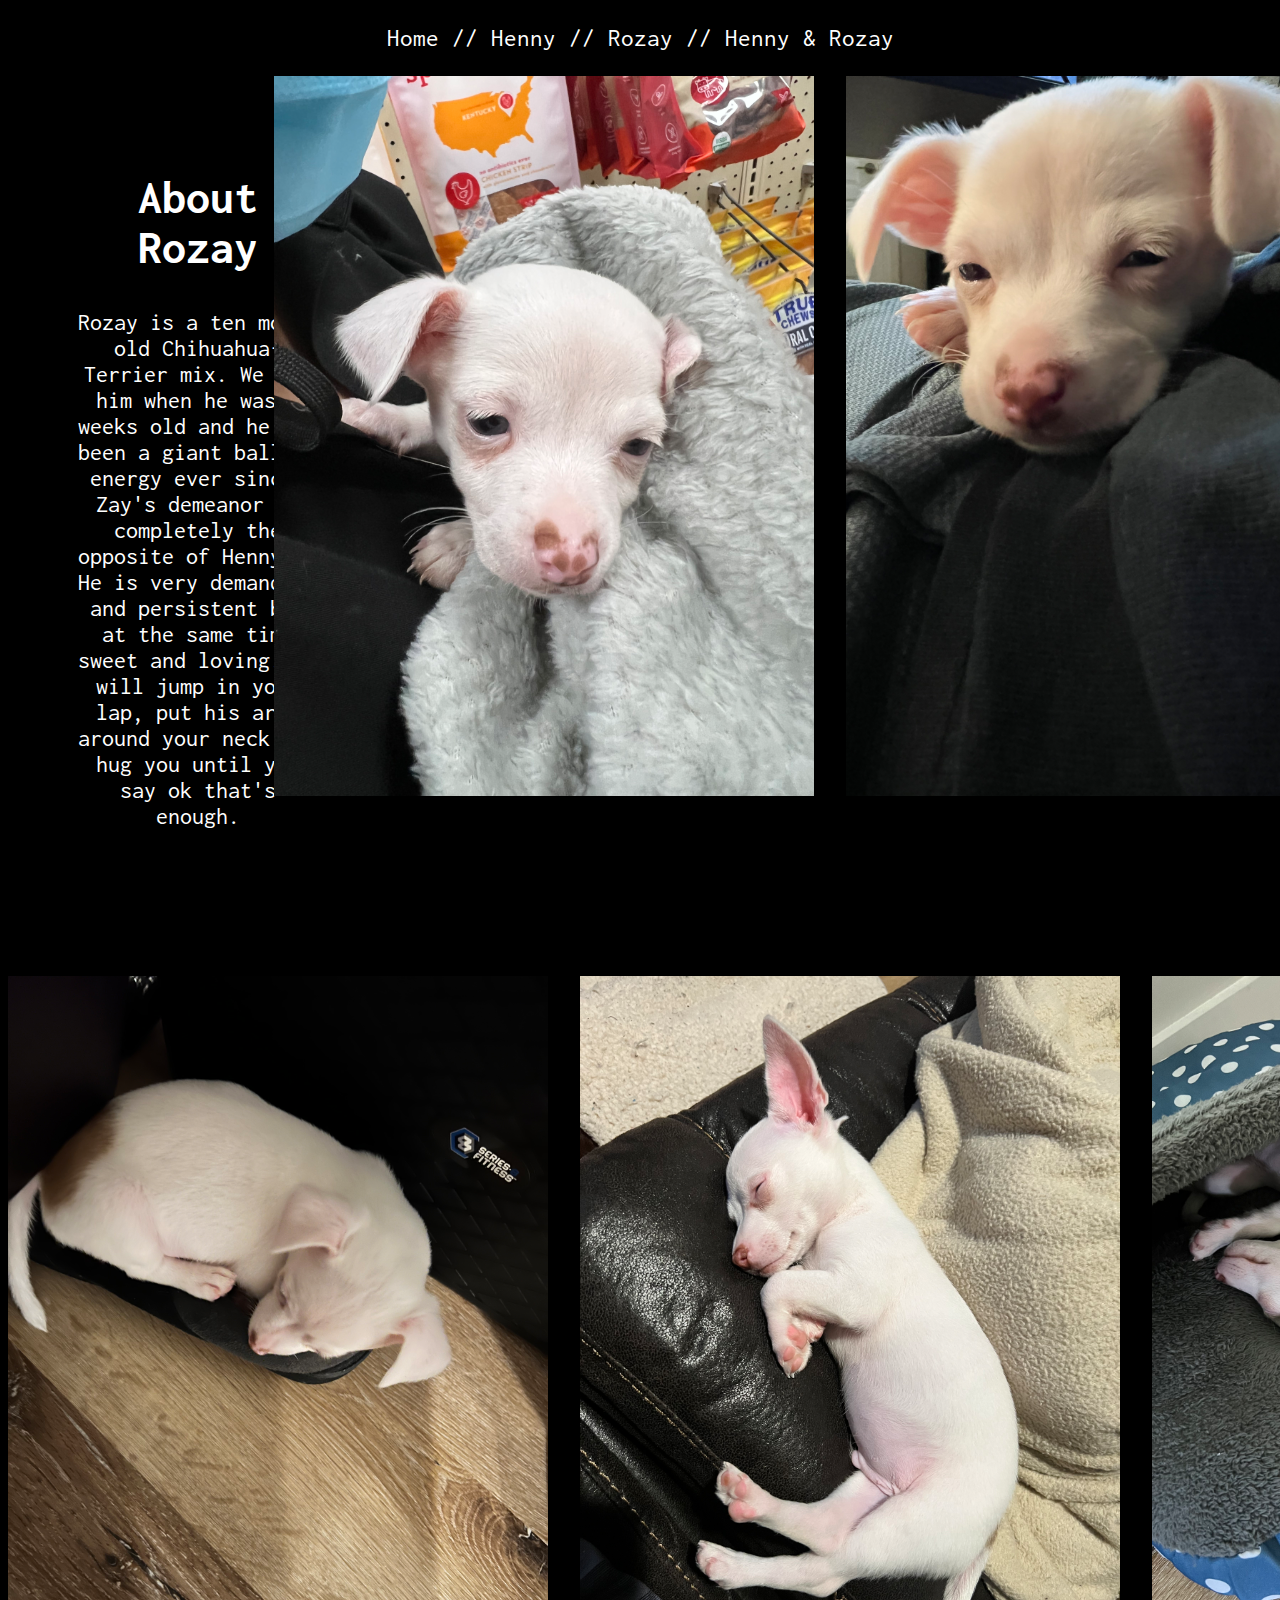
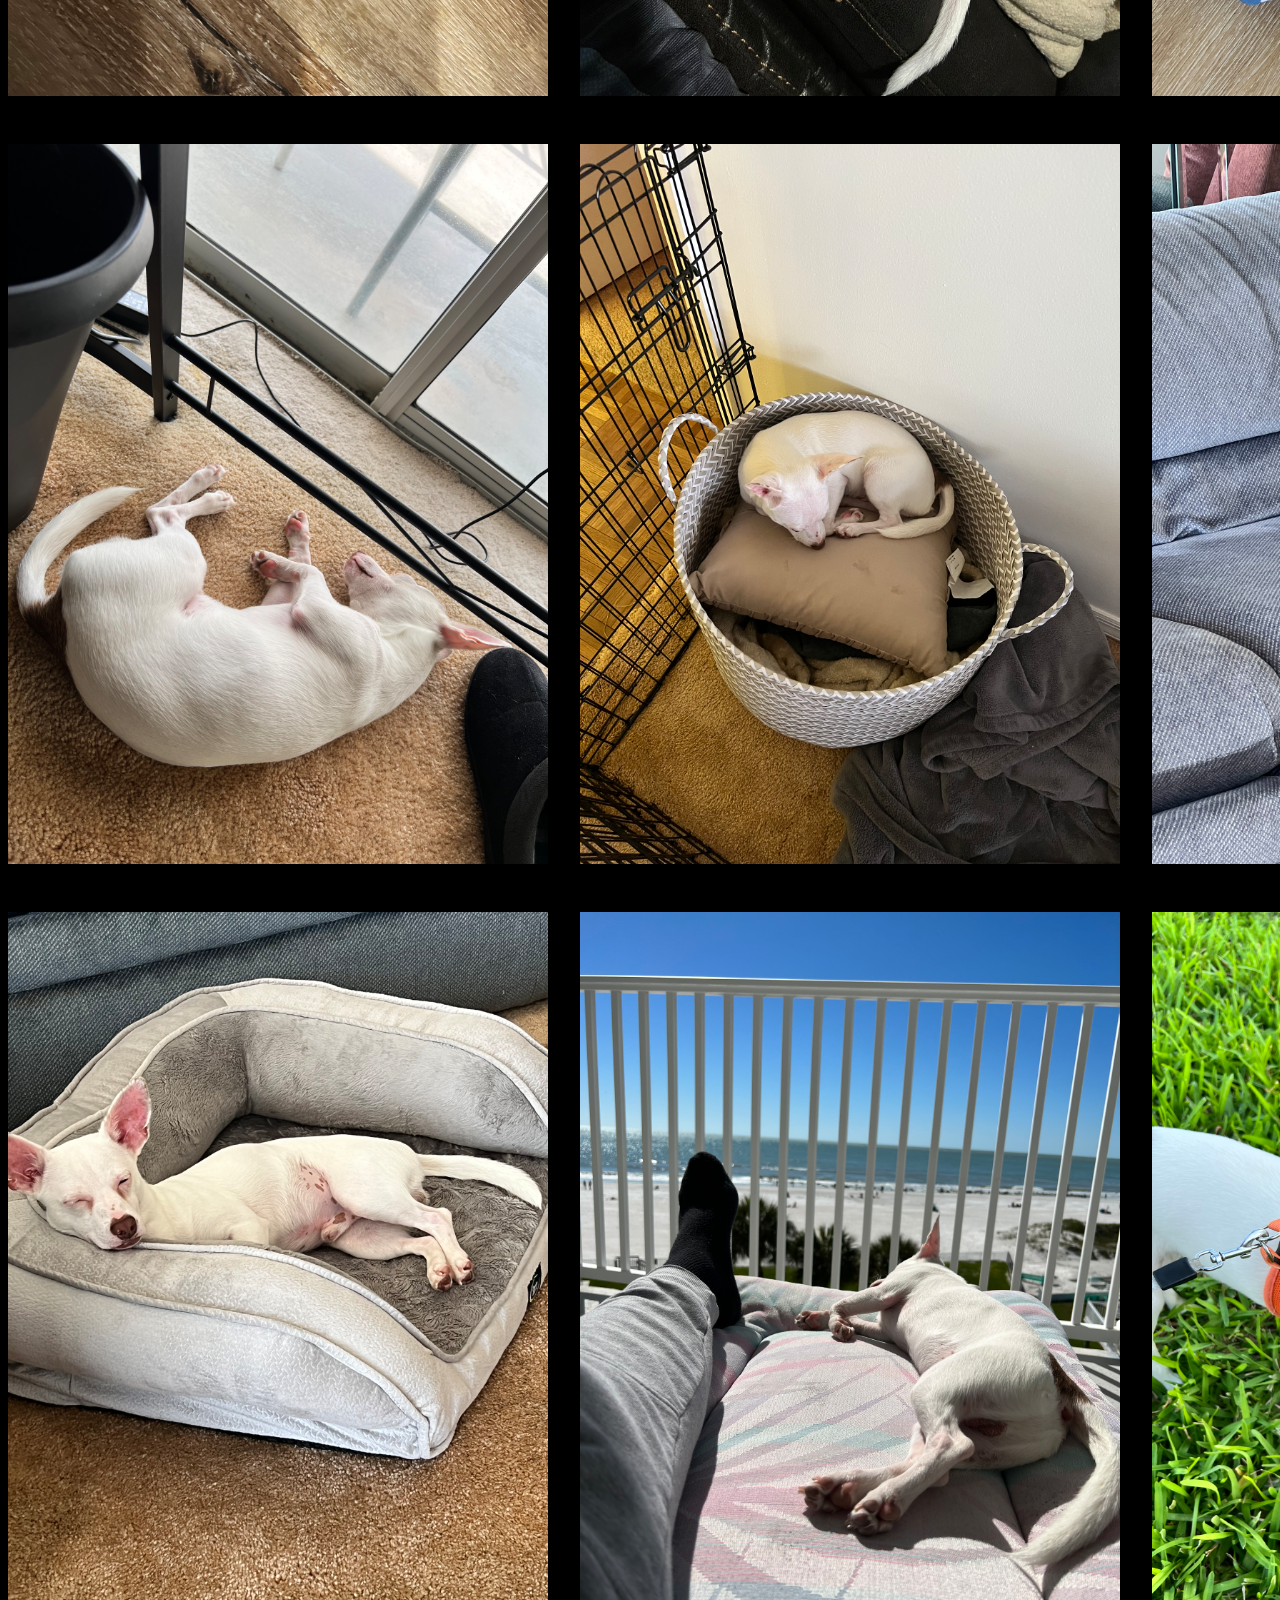
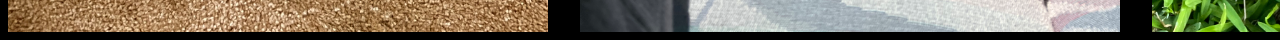
<file: rozay.html>
<!DOCTYPE html>
<html lang="en">
  <head>
    <meta charset="UTF-8" />
    <meta http-equiv="X-UA-Compatible" content="IE=edge" />
    <meta name="viewport" content="width=device-width, initial-scale=1.0" />
    <title>Two Pups in a Pod</title>
    <link rel="stylesheet" href="style.css" />
    <link rel="preconnect" href="https://fonts.googleapis.com" />
    <link rel="preconnect" href="https://fonts.gstatic.com" crossorigin />
    <link
      href="https://fonts.googleapis.com/css2?family=Cormorant+SC:wght@300;500;700&family=Inconsolata:wght@300;400;700&display=swap"
      rel="stylesheet"
    />
  </head>
  <body>
    <nav>
      <div>
        <ul class="container navBar-container">
          <li>
            <a href="index.html">Home</a>
            <span>//</span>
            <a href="henny.html">Henny</a>
            <span>//</span>
            <a href="rozay.html">Rozay</a>
            <span>//</span>
            <a href="henny-rozay.html">Henny &amp; Rozay </a>
          </li>
        </ul>
      </div>
    </nav>
    <!-- ========== NAVBAR END ========== -->


    <section class="container">
      <div class="container-dog1">
        <div class="dog-header-left">
          <h1 class="dog-header">About Rozay</h1>
        <p>
          Rozay is a ten month old Chihuahua-Terrier mix. We got him when he was 8 weeks old and he has been a giant ball of energy ever since. Zay's demeanor is completely the opposite of Henny's. He is very demanding and persistent but at the same time sweet and loving. He will jump in your lap, put his arms around your neck and hug you until you say ok that's enough. 
        </p>
      </div>
        <div class="dog-header-right">
          <img src="imgs/zay/ztwo.jpeg" alt="" />
          <img src="imgs/zay/zthree.jpeg" alt="" />
          </div>
      </div>

      <div class="container-dog2">
        <img src="imgs/zay/zfive.jpeg" alt="" />
        <img src="imgs/zay/zsix.jpeg" alt="" />
        <img src="imgs/zay/zseven.jpeg" alt="" />  
      </div>

      <div class="container-dog4">
      <img src="imgs/zay/zeight.jpeg" alt="" />
      <img src="imgs/zay/znine.jpeg" alt="" />
      <img src="imgs/zay/zten.jpeg" alt="" />
      </div>

      <div class="container-dog5">
      <img src="imgs/zay/zeleven.jpeg" alt="" />
      <img src="imgs/zay/zthirteen.jpeg" alt="" />
      <img src="imgs/zay/ztwelve.jpeg" alt="" />
      </div>
    </section>
  </body>
</html>
</file>
<file: style.css>
body {
font-family: 'Cormorant SC', serif;
font-family: 'Inconsolata', monospace;
background-color: black;
}

.mainPage {
    background: url(imgs/henny_zay/hzone.jpeg);
    background-size: cover;
    background-repeat: no-repeat;
}

.navBar-container {
    list-style: none;
    margin: 2rem, 0 ;
    padding: 0;
    text-decoration: none;
    text-align: center;
    font-size: 25px;
    color: white;
}

.navBar-container a:hover {
    color: white;
    text-shadow: 1.5px 1.5px rgb(145, 75, 17);
}

a {
    text-decoration: none;
    color: white;
}

p {
    color: white;
    text-align: center;
    display: flex;
    align-items: center;
}

h1 {
    color: white;
    padding-bottom: 0;
    margin-bottom: 1.5rem;
    text-align: center;
}

.main-h1 {
    font-size: 50px;
    text-align: center;
    margin-top: 8px;
    animation-duration: 1s;
    animation-name: slidein;
}

@keyframes slidein {
    from {
      margin-left: 200%;
      width: 300%;
    }
  
    to {
      margin-left: 0%;
      width: 100%;
    }
  }

  .container-dog1 {
    display: grid;
    grid-template-columns: 30% 70%;
  }

  .dog-header-left {
    text-align: center;
    display: flex;
    align-items: baseline;
    display: grid;
    grid-template-rows: 20% 80%;
    margin: 2rem;
    padding: 2rem;
    font-size: 1.5rem;
}

  .dog-header-right {
    display: grid;
    grid-template-columns: 40% 40%;
    display: flex;
    justify-content: center;
    height: 80vh;
    gap: 2rem;
  }

  .container-dog2 {
    display: flex;
    height: 80vh;
    justify-content: space-around;
    margin-top: 3rem;
    gap: 2rem;
  }

  .container-dog3 {
    display: flex;
    justify-content: center;
    height: 40rem;
    width: auto;
    margin: 3rem;
  }

  .container-dog4 {
    display: flex;
    height: 80vh;
    justify-content: space-around;
    margin-top: 3rem;
    gap: 2rem;
  }

  .container-dog5 {
    display: flex;
    height: 80vh;
    justify-content: space-around;
    margin-top: 3rem;
    gap: 2rem;
  }
</file>
